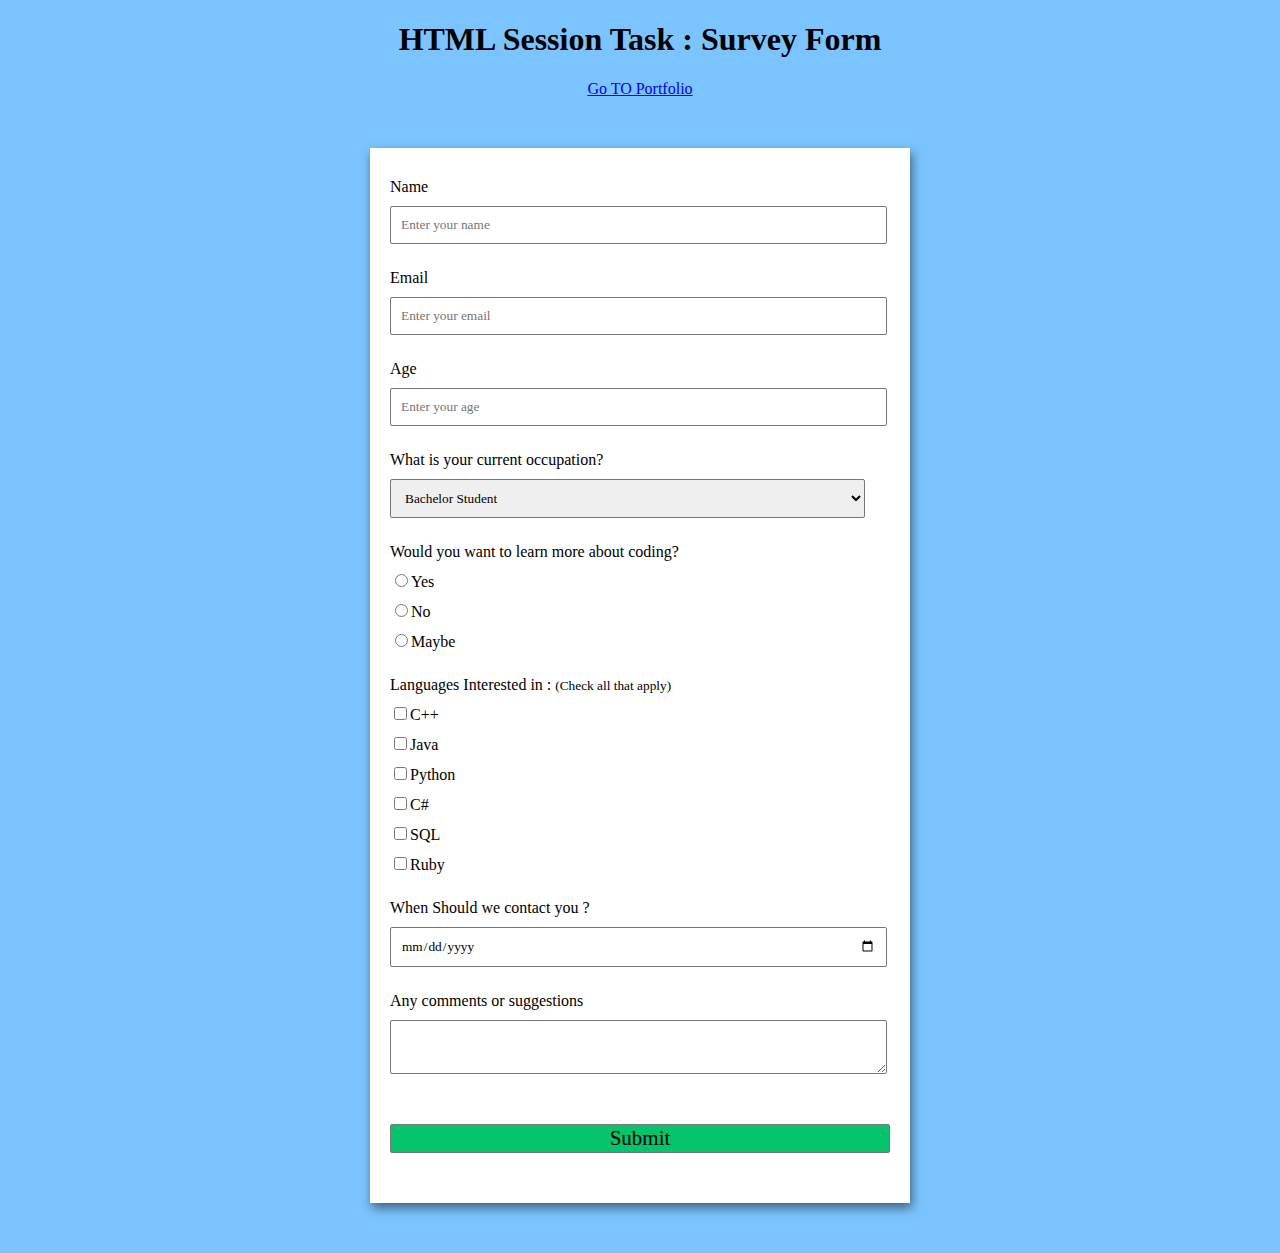
<file: index.html>
<!DOCTYPE html>
<html lang="en">

<head>
	<meta charset="UTF-8">
	<meta http-equiv="X-UA-Compatible" content="IE=edge">
	<meta name="viewport" content=
		"width=device-width, initial-scale=1.0">
	<title>
		Build a Survey Form using HTML and CSS
	</title>

	<style>

		body {
			background-color: #7cc4ff;
			font-family: Verdana;
			text-align: center;
		}


		form {
			background-color: #fff;
			max-width: 500px;
			margin: 50px auto;
			padding: 30px 20px;
			box-shadow: 2px 5px 10px rgba(0, 0, 0, 0.5);
		}


		.form-control {
			text-align: left;
			margin-bottom: 25px;
		}


		.form-control label {
			display: block;
			margin-bottom: 10px;
		}

		.form-control input,
		.form-control select,
		.form-control textarea {
			border: 1px solid #777;
			border-radius: 2px;
			font-family: inherit;
			padding: 10px;
			display: block;
			width: 95%;
		}


		.form-control input[type="radio"],
		.form-control input[type="checkbox"] {
			display: inline-block;
			width: auto;
		}


		button {
			background-color: #05c46b;
			border: 1px solid #777;
			border-radius: 2px;
			font-family: inherit;
			font-size: 21px;
			display: block;
			width: 100%;
			margin-top: 50px;
			margin-bottom: 20px;
		}
	</style>
</head>

<body>
	<h1>HTML Session Task : Survey Form</h1>


	<a href="portfolio.html">Go TO Portfolio</a>

	<form id="form">


		<div class="form-control">
			<label for="name" id="label-name">
				Name
			</label>

			<input type="text"
				id="name"
				placeholder="Enter your name" />
		</div>

		<div class="form-control">
			<label for="email" id="label-email">
				Email
			</label>

		
			<input type="email"
				id="email"
				placeholder="Enter your email" />
		</div>

		<div class="form-control">
			<label for="age" id="label-age">
				Age
			</label>

		
			<input type="number"
				id="age"
				placeholder="Enter your age" />
		</div>

		<div class="form-control">
			<label for="role" id="label-role">
				What is your current occupation?
			</label>
			
			<select name="role" id="role">
				<option value="student">Bachelor Student</option>
				<option value="student">Masters Student</option>
				<option value="intern">Intern</option>
				<option value="professional">Professional</option>
				<option value="other">Other</option>
			</select>
		</div>

		<div class="form-control">
			<label>
				Would you want to learn more about coding?
			</label>

	
			<label for="recommed-1">
				<input type="radio"
					id="recommed-1"
					name="recommed">Yes</input>
			</label>
			<label for="recommed-2">
				<input type="radio"
					id="recommed-2"
					name="recommed">No</input>
			</label>
			<label for="recommed-3">
				<input type="radio"
					id="recommed-3"
					name="recommed">Maybe</input>
			</label>
		</div>

		<div class="form-control">
			<label>Languages Interested in :
				<small>(Check all that apply)</small>
			</label>
		
			<label for="inp-1">
				<input type="checkbox"
					name="inp">C++</input></label>
			<label for="inp-2">
				<input type="checkbox"
					name="inp">Java</input></label>
			<label for="inp-3">
				<input type="checkbox"
					name="inp">Python</input></label>
			<label for="inp-4">
				<input type="checkbox"
					name="inp">C#</input></label>
			<label for="inp-5">
				<input type="checkbox"
					name="inp">SQL</input></label>
			<label for="inp-6">
				<input type="checkbox"
					name="inp">Ruby</input></label>
		</div>

		<div class="form-control">
			<label for="contact_date" id="label-age">
				When Should we contact you ?
			</label>

	
			<input type="date"
				id="contact_date"
				placeholder="select appropriate date" />
		</div>

		<div class="form-control">
			<label for="comment">
				Any comments or suggestions
			</label>
		
			<textarea name="comment" id="comment"
				placeholder="Enter your comment here">
			</textarea>
		</div>

		<button type="submit" value="submit">
			Submit
		</button>
	</form>
</body>

</html>
</file>
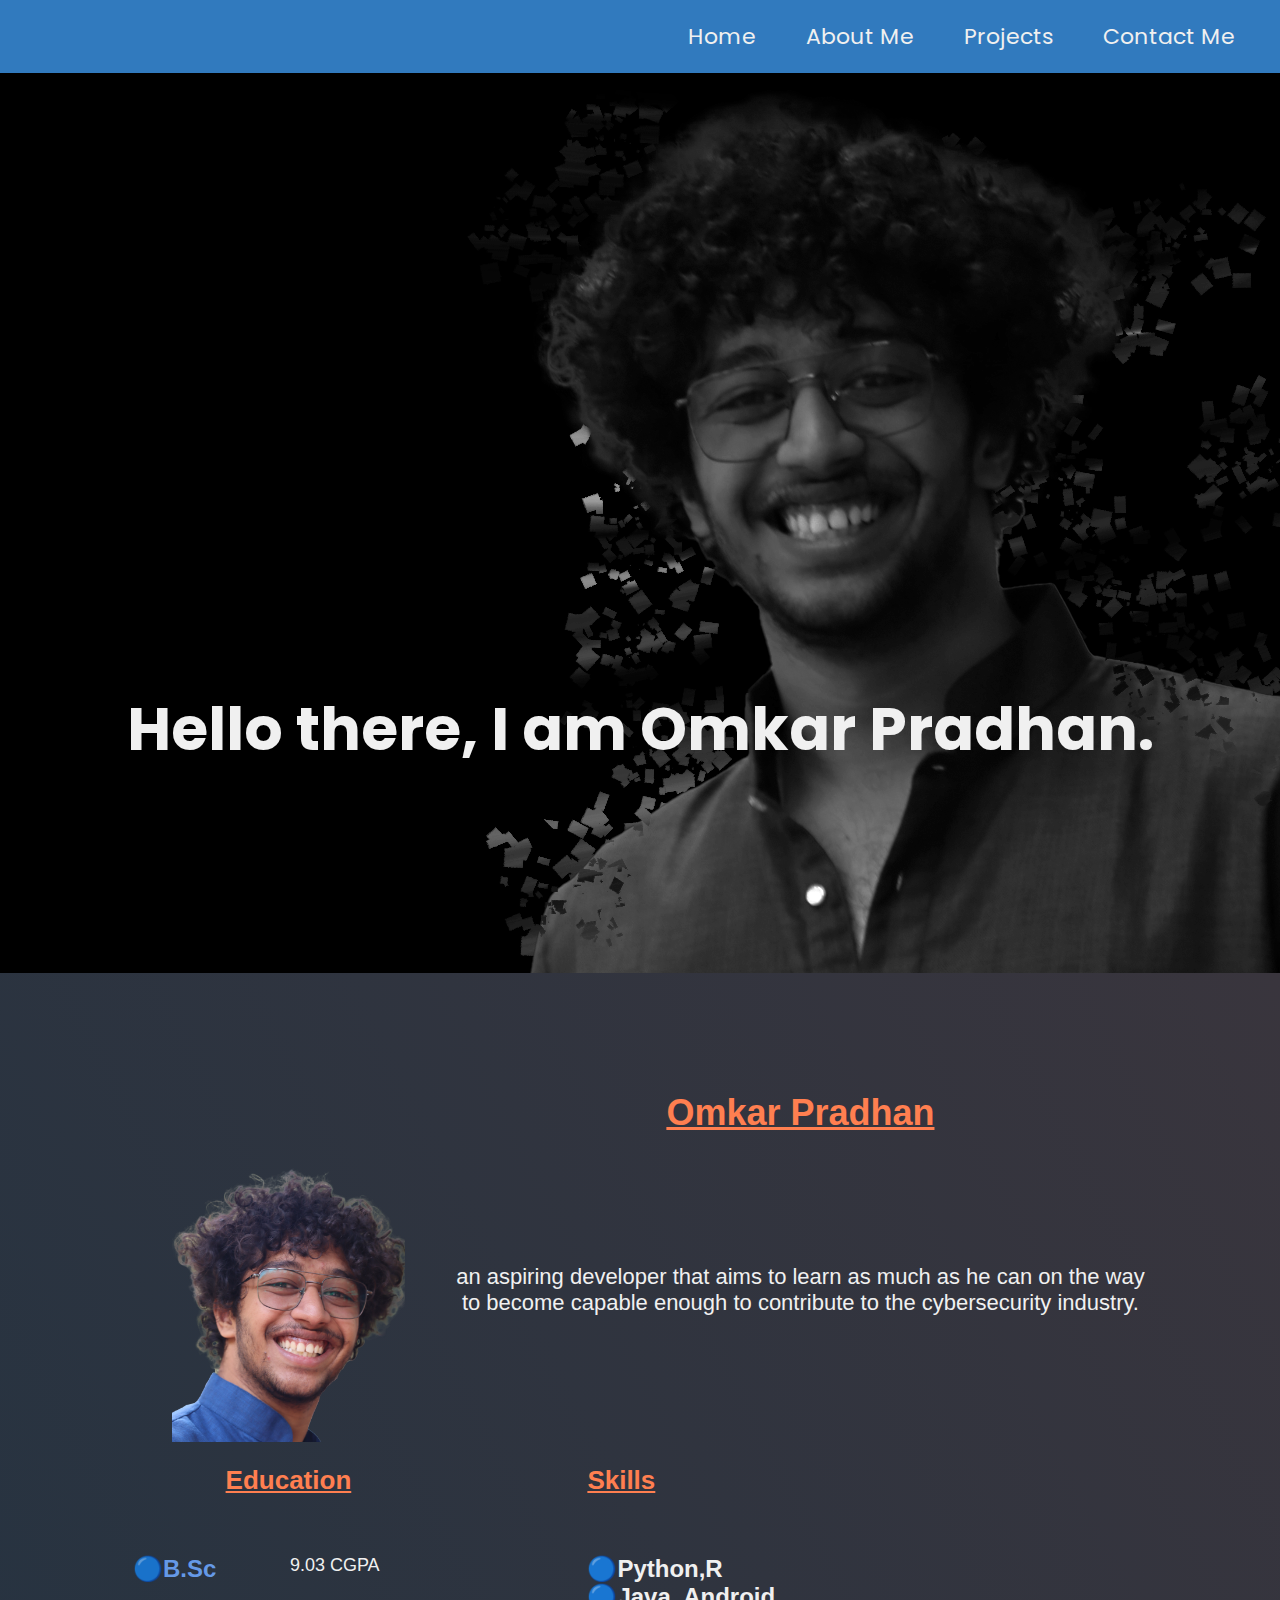
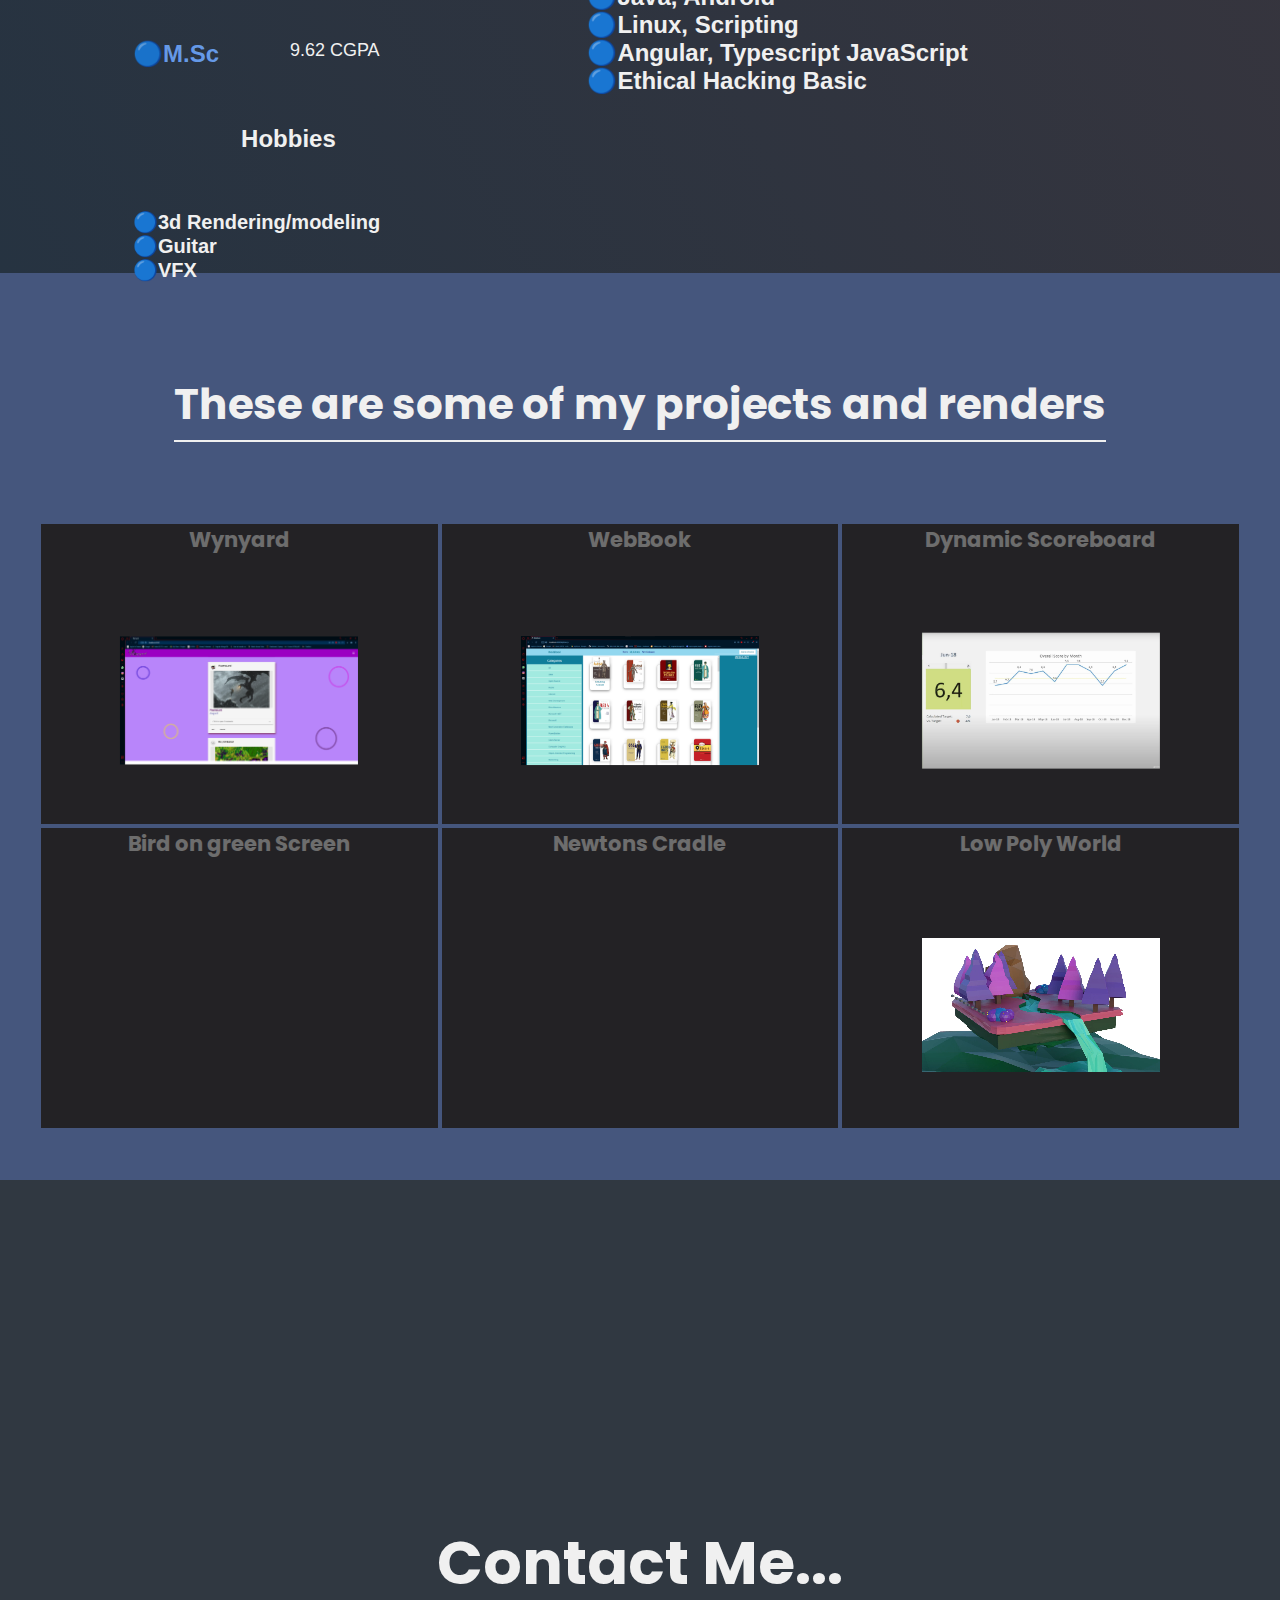
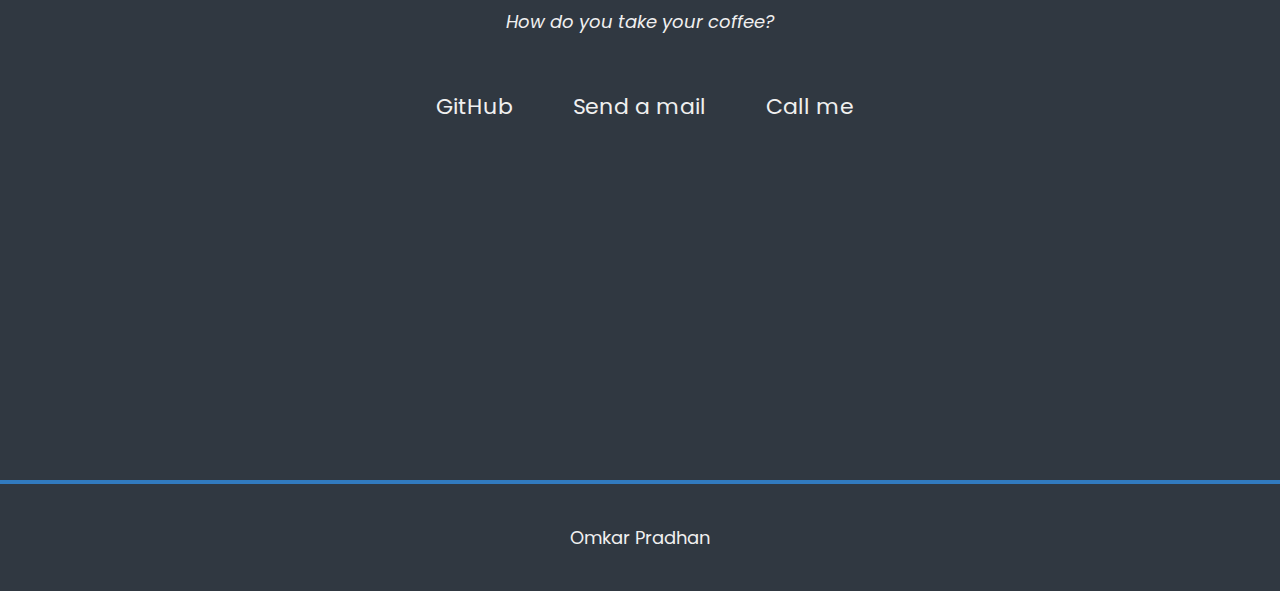
<file: portfolio.html>
<!DOCTYPE html>
<html lang="en">
  <head>
    <meta charset="UTF-8" />
    <meta http-equiv="X-UA-Compatible" content="IE=edge" />
    <meta name="viewport" content="width=device-width, initial-scale=1.0" />
    <title>Personal Portfolio</title>
    <link rel="stylesheet" href="styles.css" />
    <link
      rel="stylesheet"
      href="https://use.fontawesome.com/releases/v5.8.2/css/all.css"
      integrity="sha384-oS3vJWv+0UjzBfQzYUhtDYW+Pj2yciDJxpsK1OYPAYjqT085Qq/1cq5FLXAZQ7Ay"
      crossorigin="anonymous"
    />
    <link
      href="https://fonts.googleapis.com/css?family=Poppins:200i,300,400&amp;display=swap"
      rel="stylesheet"
    />
    <link
      href="https://fonts.googleapis.com/css?family=Raleway:700&amp;display=swap"
      rel="stylesheet"
    />
  </head>
  <body>
    <header>
      <nav id="navbar">
        <ul>
          <li><a href="#home">Home</a></li>
          <li><a href="#about_me">About Me</a></li>
          <li><a href="#projects">Projects</a></li>
          <li><a href="#contact">Contact Me</a></li>
        </ul>
      </nav>
    </header>

    <main>
      <section id="home">
        <h1>Hello there, I am Omkar Pradhan. </h1>
      </section>
      
      <section id="about_me">
        <table class="tg" style="table-layout: fixed; width: 80%">
          <colgroup>
          <col style="width: 86px">
          <col style="width: 212px">
          <col style="width: 62px">
          <col style="width: 62px">
          <col style="width: 529px">
          </colgroup>
          <thead>
            <tr>
              <th class="tg-c3ow" colspan="2" rowspan="2"><img src="./omkar_pradhan-pic.png" style="height:350px;"></th>
              <th class="tg-bwtg" colspan="3"><span style="font-weight:bold">Omkar Pradhan</span></th>
            </tr>
            <tr>
              <th class="tg-9d8n" colspan="3">an aspiring developer that aims to learn as much as he can on the way to become capable enough to contribute to the cybersecurity industry.</th>
            </tr>
          </thead>
          <tbody>
            <tr>
              <td class="tg-6ibf" colspan="2"><span style="font-weight:bold">Education</span></td>
              <td class="tg-c3ow"></td>
              <td class="tg-c3ow"></td>
              <td class="tg-4qqe">Skills</td>
            </tr>
            <tr>
              <td class="tg-iyoc">🔵B.Sc</td>
              <td class="tg-7jts">9.03 CGPA</td>
              <td class="tg-c3ow"></td>
              <td class="tg-c3ow"></td>
              <td class="tg-gjpn" rowspan="5">🔵<span style="font-weight:bold">Python,R</span><br><span style="font-weight:bold">🔵Java, Android</span><br><span style="font-weight:bold">🔵Linux, Scripting</span><br><span style="font-weight:bold">🔵Angular, Typescript JavaScript</span><br><span style="font-weight:bold">🔵Ethical Hacking Basic</span></td>
            </tr>
            <tr>
              <td class="tg-iyoc">🔵M.Sc</td>
              <td class="tg-7jts">9.62 CGPA</td>
              <td class="tg-c3ow"></td>
              <td class="tg-c3ow"></td>
            </tr>
            <tr>
              <td class="tg-9rkz" colspan="2">Hobbies</td>
              <td class="tg-0lax"></td>
              <td class="tg-0lax"></td>
            </tr>
            <tr>
              <td class="tg-60hs" colspan="2" rowspan="2"><span style="font-weight:bold">🔵3d Rendering/modeling</span><br><span style="font-weight:bold">🔵Guitar</span><br><span style="font-weight:bold">🔵VFX</span><br><br></td>
              <td class="tg-0lax"></td>
              <td class="tg-0lax"></td>
            </tr>
            <tr>
              <td class="tg-0lax"></td>
              <td class="tg-0lax"></td>
            </tr>
          </tbody>
          </table>
      </section>

      <section id="projects">
        <h2>These are some of my projects and renders</h2>
        <div class="container">
          <div class="row">
           <div class="col-lg-12">
              <div class="featuredPropBox">
               <ul> 
                  <li> 
                    <h3>Wynyard</h3>
                    <div class="fplogo"><img src="./wynyard.png" alt="fp1"></div>
                    <div class="fptext">
                     <p>A simple and modern social media platform made using angular.</p>
                     <a href="https://omkarpradhan12.github.io/wynyard/" style="text-decoration: underline;">Visit the site</a>
                   </div>
                    </a> </li>
                  <li> 
                    <h3>WebBook</h3>
                    <div class="fplogo"><img src="./webbook.png" alt="fp2"></div>
                    <div class="fptext">
                     <p>A simple web based book store, single page web site made using angular.</p>
                   </div>
                    </a> </li>
                  <li> 
                    <h3>Dynamic Scoreboard</h3>
                    <div class="fplogo"><img src="./scoreboard.jpeg" alt="fp3"></div>
                    <div class="fptext">
                     <p>An Android applicatoin to maintain dynamic scoreboards.</p>
                   </div>
                    </a> </li>
                    

                 
                    <li> 
                      <h3>Bird on green Screen</h3>
                    <div class="fplogo"><video src="./birdie.mkv" alt="fp1" autoplay loop></video></div>
                    <div class="fptext">
                     <p>3d model of bird rigged and animated in front of a green screen using blender.</p>
                   </div>
                    </a> </li>
                  <li> 
                    <h3>Newtons Cradle </h3>
                    <div class="fplogo"><video src="./cradle.mp4" alt="fp2" autoplay loop></video></div>
                    <div class="fptext">
                     <p>Newtons cradle animated, modeled and rigged in blender.</p>
                   </div>
                    </a> </li>
                  <li> 
                    <h3>Low Poly World</h3>
                    <div class="fplogo"><video src="./lowpoly.mp4" alt="fp3" autoplay loop></video></div>
                    <div class="fptext">
                     <p>A simple low poly floating island made in blender.</p>
                   </div>
                    </a> </li>
                    
                </ul>
             </div>
            </div>
         </div>
        </div>
      </section>

      <section id="contact">
        <h2>Contact Me...</h2>
        <p>How do you take your coffee?</p>
        <ul>
      
          <li>
            <a
              id="profile-link"
              href="https://github.com/omkarpradhan12"
              target="_blank"
              ><i class="fab fa-github"></i>GitHub</a
            >
          </li>
          <li>
        
          <li>
            <a href="mailto:omkarelectric892@gmail.com" target="_blank"
              ><i class="fas fa-at"></i>Send a mail</a
            >
          </li>
          <li>
            <a href="tel:1234567890" target="_blank"
              ><i class="fas fa-mobile-alt"></i>Call me</a
            >
          </li>
        </ul>
      </section>
    </main>
    <footer>
      <p>
        Omkar Pradhan
      </p>
    </footer>
  </body>
</html>
</file>
<file: styles.css>
@import url('https://fonts.googleapis.com/css?family=Open+Sans:300,400,600,700,800');
*,
*::before,
*::after {
  box-sizing: border-box;
  margin: 0;
  padding: 0;
}

:root {
  --primary-color: rgb(49, 122, 190);
  --primary-text-color: rgb(240, 240, 240);
}

html {
  font-size: 62.5%;
  font-family: Poppins, sans-serif;
  scroll-behavior: smooth;
}

body {
  min-height: 100vh;
  width: 100%;
  font-size: 1.8rem;
  color: var(--primary-text-color);
}

header {
  display: flex;
  justify-content: flex-end;
  background-color: var(--primary-color);
  padding-right: 2rem;
  position: sticky;
  top: 0;
  z-index: 99;
  overflow: hidden;
}

header ul {
  list-style: none;
}

nav > ul {
  display: flex;
  justify-content: space-between;
}

a {
  color: inherit;
  text-decoration: none;
  font-size: 2.2rem;
  display: inline-block;
  padding: 2rem 2.5rem;
  transition: background-color 0.2s linear;
}

header a:hover {
  background-color: rgb(69, 86, 125);
}

section {
  min-height: 100vh;
}

section#home {
  display: flex;
  justify-content: center;
  align-items: center;
  flex-direction: column;
  background-image: url("./op_background.png");
  text-align: center;
}

section#home h1 {
  padding-top: 40%;
  font-size: 6rem;
  transform: translateY(-5rem);
}

section#home p {
  font-size: 3rem;
  font-style: italic;
  color: var(--primary-color);
  transform: translateY(-5rem);
}

section#about_me {
  display: flex;
  justify-content: center;
  align-items: center;
  flex-direction: column;
  background: linear-gradient(62deg, #263341 0%, #39353d 100%);
  text-align: center;
}

section#about_me h1 {
  font-size: 6rem;
  transform: translateY(-5rem);
}

section#about_me p {
  font-size: 3rem;
  font-style: italic;
  color: var(--primary-color);
  transform: translateY(-5rem);
}

section#projects {
  padding: 10rem 2rem 5rem;
  background-color: rgb(69, 86, 125);
  text-align: center;
}

section#projects > h2 {
  text-align: center;
  margin-bottom: 8rem;
  font-size: 4.2rem;
  padding-bottom: 0.4rem;
  display: inline-block;
  border-bottom: 2px solid var(--primary-text-color);
}

section#projects > a {
  display: inline-block;
  padding: 1rem 2rem;
  margin: 4rem auto;
  background-color: rgb(48, 56, 65);
  font-size: 2rem;
  transition: all 0.2s linear;
}

i {
  transition: all 0.2s linear;
}

section#projects > a:hover {
  background-color: var(--primary-color);
}

section#projects > a:hover i {
  transform: translateX(2px);
}

.project-tile {
  display: grid;
  grid-template-columns: repeat(auto-fit, minmax(33rem, 1fr));
  max-width: 136rem;
  width: 100%;
  margin: auto;
  grid-column-gap: 4rem;
  grid-row-gap: 6rem;
}

.project-tile a {
  padding: 0;
  display: block;
}

figure {
  text-align: center;
  display: block;
  width: 100%;
  height: 100%;

}



figcaption {
  padding: 1.5rem;
  margin-top: -1rem;
  display: flex;
  justify-content: center;
  align-items: center;
  border-radius: 0 0 1rem 1rem;
  background-color: rgb(48, 56, 65);
  height: calc(100% - (100% - 8rem));
}

figcaption::before,
figcaption::after {
  color: #ff7f50;
  opacity: 0;
  transition: all 0.4s ease-in-out;
}

figcaption::before {
  content: '< ';
}

figcaption::after {
  content: ' />';
}

.project-tile a:hover figcaption::before {
  content: '< ';
  opacity: 1;
}

.project-tile a:hover figcaption::after {
  content: ' />';
  opacity: 1;
}

.project-tile a:hover img {
  opacity: 0.2;
}

.project-tile a:hover label{
  background-color: #ff7f50;
}

.project-tile img {
  object-fit:contain;
  border-radius: 1rem 1rem 0 0;
  transition: opacity 0.2s ease-in-out;
  width: 100%;
  height: 300px;
  background-color: rgb(30, 31, 61);
}

.project-tile video {
  object-fit: cover;
  border-radius: 1rem 1rem 0 0;
  transition: opacity 0.2s ease-in-out;
  width: 100%;
  height: calc(100% - 8rem);
}


section#contact {
  background-color: rgb(48, 56, 65);
  display: flex;
  justify-content: center;
  align-items: center;
  flex-direction: column;
  text-align: center;
}

section#contact h2 {
  font-size: 6rem;
}

section#contact p {
  font-style: italic;
  margin-bottom: 2rem;
}

section#contact p {
  font-style: italic;
  margin-bottom: 3.5rem;
}

section#contact ul {
  list-style: none;
  display: flex;
  flex-wrap: wrap;
}

section#contact i {
  margin-right: 1rem;
}

section#contact a {
  transition: transform 0.3s ease-out;
}

section#contact a:hover {
  transform: translateY(0.8rem);
}

footer {
  background-color: rgb(48, 56, 65);
  padding: 4rem;
  display: flex;
  justify-content: space-evenly;
  border-top: 4px solid var(--primary-color);
}

footer a {
  font-size: initial;
  padding: initial;
}

@media (max-width: 1200px) {
  footer {
    flex-direction: column;
    justify-content: center;
    align-items: center;
    gap: 2rem;
  }
}

@media (max-width: 460px) {
  html {
    font-size: 50%;
  }

  header {
    padding: 0;
    justify-content: center;
  }
}

@media (max-width: 300px) {
  html {
    font-size: 45%;
  }

  a {
    padding: 2rem 1rem;
  }
}


a:hover {
  text-decoration: none;
}

.np {
  padding: 0px;
}

.featuredPropBox {}

.featuredPropBox ul {
  display: flex;
  flex-wrap: wrap;
  justify-content: center;
  list-style: outside none none;
  padding: 0;
}

.featuredPropBox ul li {
  background-color: #eeeeee;
  background-size: cover;
  background-position: 50% 50%;
  background-repeat: no-repeat;
  display: block;
  height: 300px;
  margin: 2px;
  width: 32%;
  position: relative;
  transition: all 0.3s;
  cursor: pointer;
}

.featuredPropBox ul li:after {
  position: absolute;
  content: "";
  width: 100%;
  height: 100%;
  left: 0;
  top: 0;
  background-color: rgba(22, 22, 22, 0.6);
  transition: all 0.3s;
}

.featuredPropBox ul li {
  background-color: #39353d;
}

.featuredPropBox ul li .fplogo {
  left: 50%;
  position: absolute;
  top: 60%;
  transform: translate(-50%, -50%);
  width: 60%;
  height: auto;
  z-index: 1;
  transition: all 0.3s;
}

.featuredPropBox ul li .fplogo img {
  width: 100%;
}
.featuredPropBox ul li .fplogo video {
  width: 100%;
}

.featuredPropBox ul li .fptext {
  display: none;
  font-size: 16px;
  left: 50%;
  position: absolute;
  text-align: center;
  top: 50%;
  transform: translate(-50%, -50%);
  transition: all 0.3s ease 0s;
  width: 65%;
  z-index: 1;
}

.featuredPropBox ul li .fptext p {
  color: #fff;
  margin: 0px;
}

.featuredPropBox ul li:hover {
  box-shadow: 0 0 0 25px rgba(0, 0, 0, 0.2) inset;
}

.featuredPropBox ul li:hover:after {
  background-color: rgba(22, 22, 22, 0.3);
}

.featuredPropBox ul li:hover .fplogo {
  display: none;
}

.featuredPropBox ul li:hover .fptext {
  display: block;
}

.tg  {border:none;border-collapse:collapse;border-spacing:0;}
.tg td{border-style:solid;border-width:0px;font-family:Arial, sans-serif;font-size:14px;overflow:hidden;
  padding:10px 5px;word-break:normal;}
.tg th{border-style:solid;border-width:0px;font-family:Arial, sans-serif;font-size:14px;font-weight:normal;
  overflow:hidden;padding:10px 5px;word-break:normal;}
.tg .tg-gjpn{border-color:inherit;font-size:24px;text-align:left;vertical-align:top}
.tg .tg-6ibf{border-color:inherit;font-size:26px;text-align:center;vertical-align:top;color: #ff7f50;;text-decoration: underline;}
.tg .tg-c3ow{border-color:inherit;text-align:center;vertical-align:top}
.tg .tg-bwtg{border-color:inherit;font-size:36px;text-align:center;vertical-align:top;color: #ff7f50;;text-decoration: underline;}
.tg .tg-9d8n{border-color:inherit;font-size:22px;text-align:center;vertical-align:top}
.tg .tg-4qqe{border-color:inherit;font-size:26px;font-weight:bold;text-align:left;vertical-align:top;color: #ff7f50;;text-decoration: underline;}
.tg .tg-iyoc{border-color:inherit;color:#69a0f3f1;font-size:24px;font-weight:bold;text-align:center;vertical-align:top}
.tg .tg-7jts{border-color:inherit;font-size:18px;text-align:center;vertical-align:top}
.tg .tg-9rkz{font-size:24px;font-weight:bold;text-align:center;vertical-align:top}
.tg .tg-0lax{text-align:left;vertical-align:top}
.tg .tg-60hs{font-size:20px;text-align:left;vertical-align:top}
</file>
